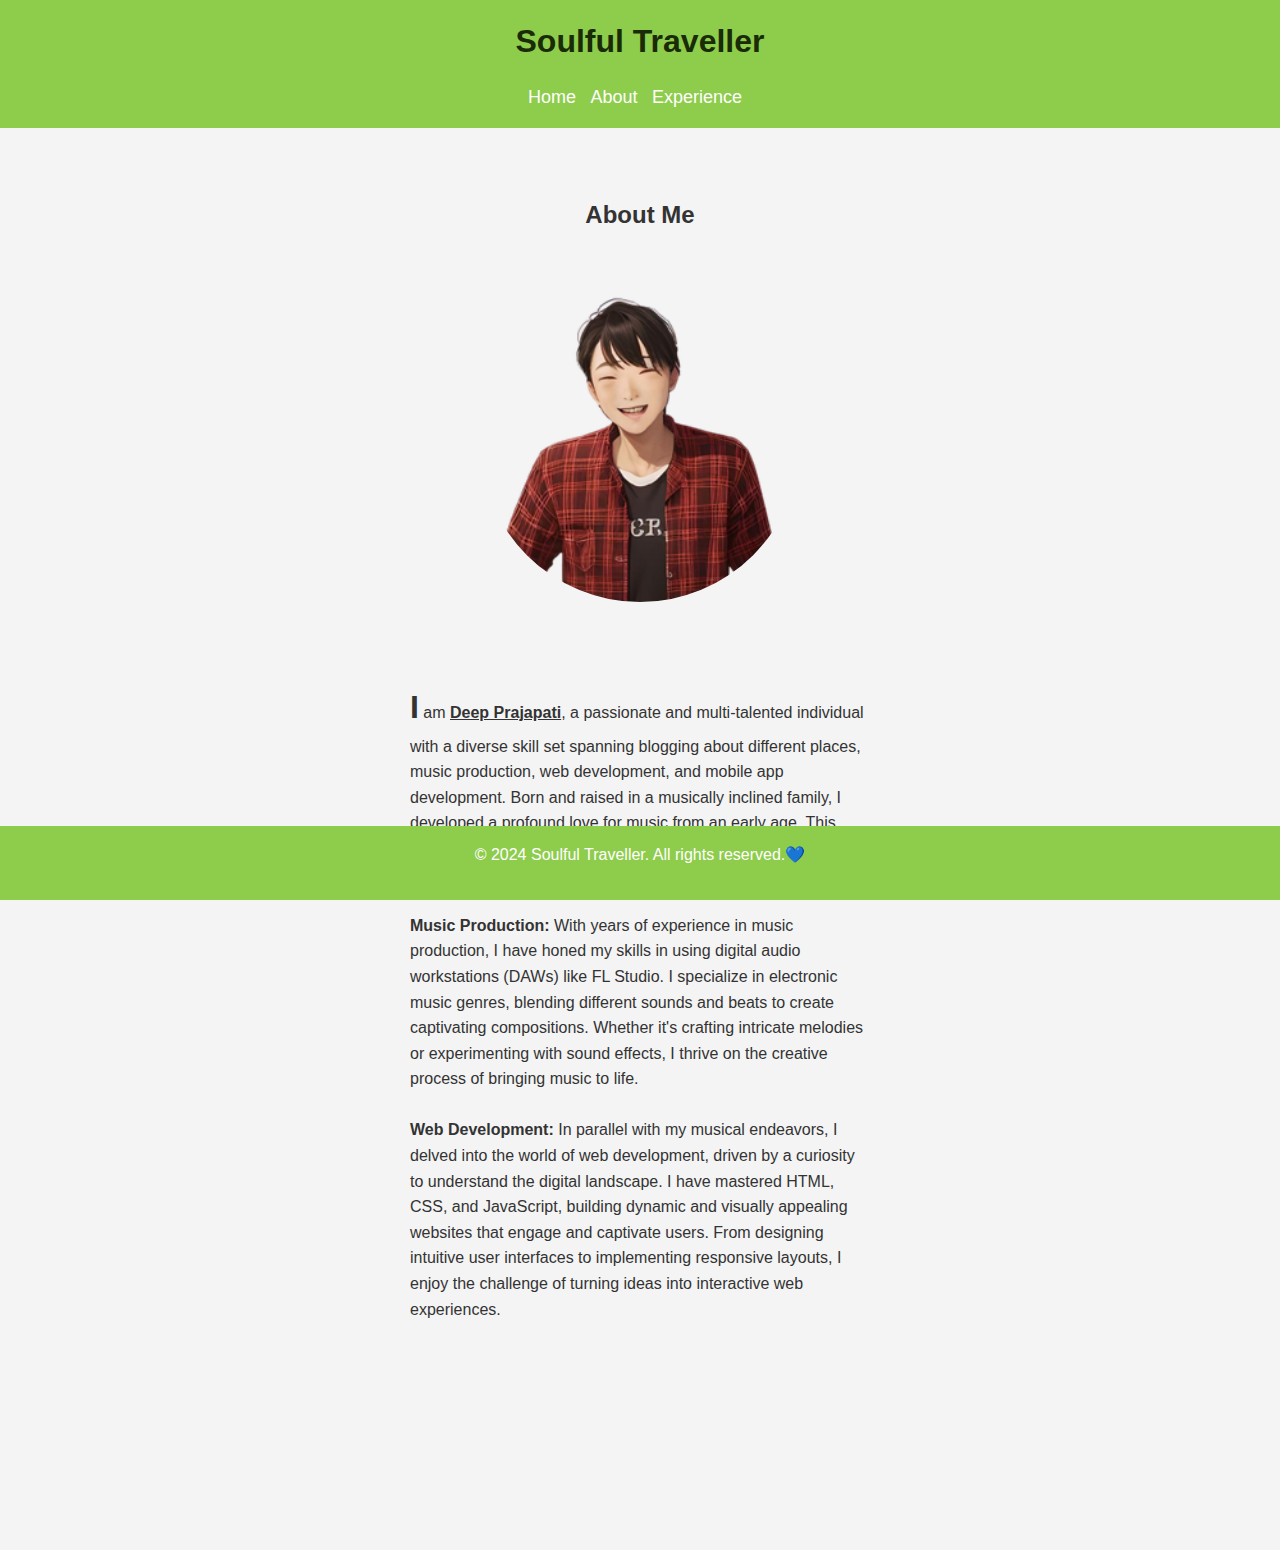
<file: about.html>
<!DOCTYPE html>
<html lang="en">
  <head>
    <meta charset="UTF-8" />
    <meta name="viewport" content="width=device-width, initial-scale=1.0" />
    <title>Soulful Traveller</title>
    <link rel="stylesheet" href="./about.css" />
  </head>
  <body>
    <header>
      <h1>Soulful Traveller</h1>
      <nav>
        <ul>
          <li><a href="index.html">Home</a></li>
          <li><a href="about.html">About</a></li>
          <li><a href="./experience.html">Experience</a></li>
        </ul>
      </nav>
    </header>
    <main>
      <h2>About Me</h2>
      <img src="./deep.png" alt="Profile Picture" />
      <p>
        <span class="aye">I</span> am <span class="name">Deep Prajapati</span>,
        a passionate and multi-talented individual with a diverse skill set
        spanning blogging about different places, music production, web
        development, and mobile app development. Born and raised in a musically
        inclined family, I developed a profound love for music from an early
        age. This passion led me to explore various facets of music production,
        from composing melodies to mixing tracks.
        <br />
        <br />
        <span>Music Production:</span> With years of experience in music
        production, I have honed my skills in using digital audio workstations
        (DAWs) like FL Studio. I specialize in electronic music genres, blending
        different sounds and beats to create captivating compositions. Whether
        it's crafting intricate melodies or experimenting with sound effects, I
        thrive on the creative process of bringing music to life.
        <br />
        <br />
        <span>Web Development:</span> In parallel with my musical endeavors, I
        delved into the world of web development, driven by a curiosity to
        understand the digital landscape. I have mastered HTML, CSS, and
        JavaScript, building dynamic and visually appealing websites that engage
        and captivate users. From designing intuitive user interfaces to
        implementing responsive layouts, I enjoy the challenge of turning ideas
        into interactive web experiences.
      </p>
    </main>
    <footer>
      <p>&copy; 2024 Soulful Traveller. All rights reserved.💙</p>
    </footer>
  </body>
</html>
</file>
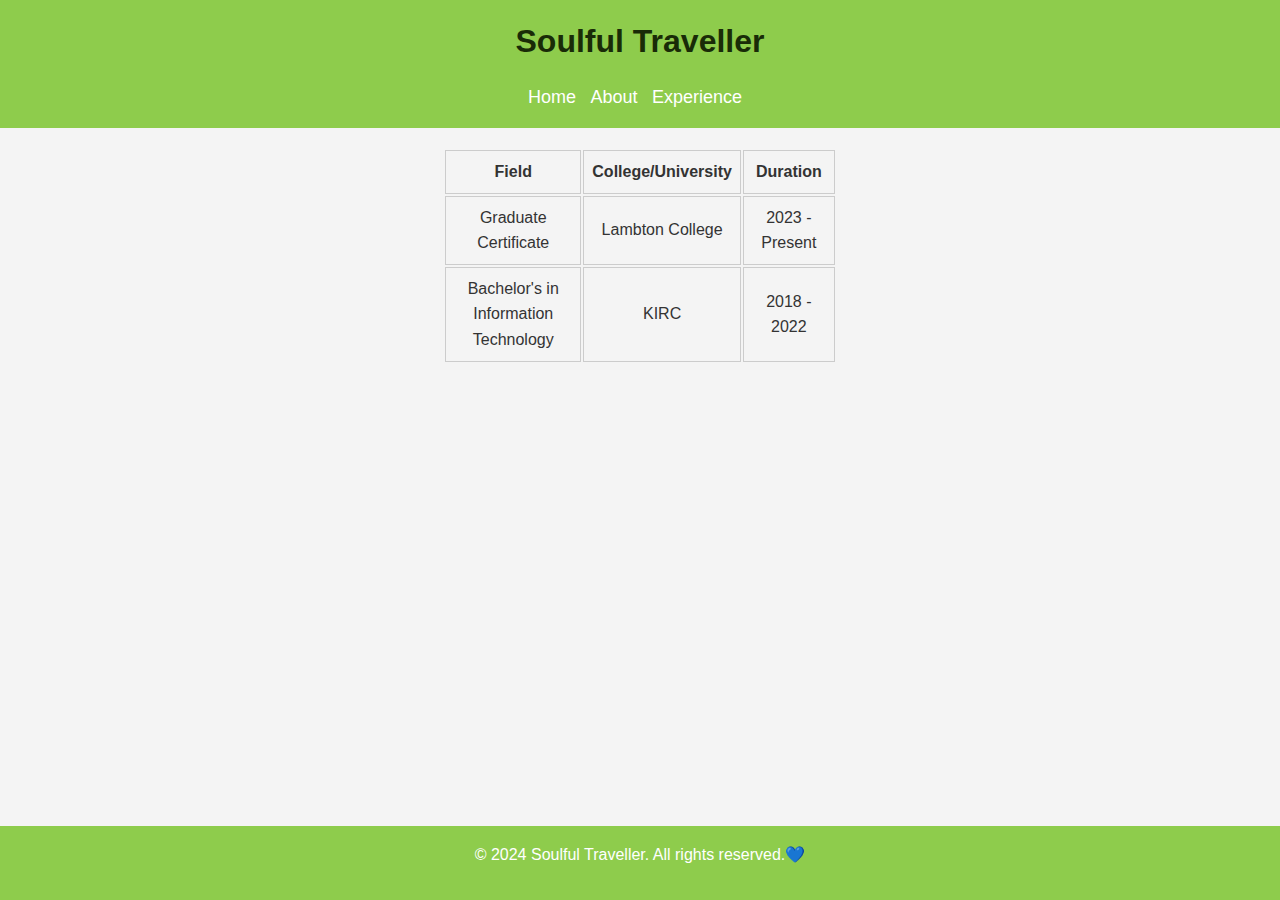
<file: experience.html>
<!DOCTYPE html>
<html lang="en">
  <head>
    <meta charset="UTF-8" />
    <meta name="viewport" content="width=device-width, initial-scale=1.0" />
    <title>Soulful Traveller</title>
    <link rel="stylesheet" href="./experience.css" />
  </head>
  <body>
    <header>
      <h1>Soulful Traveller</h1>
      <nav>
        <ul>
          <li><a href="index.html">Home</a></li>
          <li><a href="about.html">About</a></li>
          <li><a href="./experience.html">Experience</a></li>
        </ul>
      </nav>
    </header>

    <main>
      <!-- <h2>My Experience</h2> -->
      <table class="table-container">
        <tr>
          <th>Field</th>
          <th>College/University</th>
          <th>Duration</th>
        </tr>
        <tr>
          <td>Graduate Certificate</td>
          <td>Lambton College</td>
          <td>2023 - Present</td>
        </tr>

        <tr>
          <td>Bachelor's in Information Technology</td>
          <td>KIRC</td>
          <td>2018 - 2022</td>
        </tr>
      </table>
    </main>
    <footer>
      <p>&copy; 2024 Soulful Traveller. All rights reserved.💙</p>
    </footer>
  </body>
</html>
</file>
<file: about.css>
* {
  margin: 0;
  padding: 0;
  box-sizing: border-box;
}

/* Global Styles */
body {
  font-family: Arial, sans-serif;
  line-height: 1.6;
  background-color: #f4f4f4;
  color: #333;
}

.name {
  font-weight: bolder;
  text-decoration: underline;
}

.aye {
  font-size: 2em;
}

span {
  font-weight: bold;
}

main p {
  max-width: 50%;
  margin: 5em auto;
}

main {
  max-width: 75%;
  margin: 0 auto 8em auto;
  /* display: flex; */
}

header {
  background-color: #8ecc4c;
  color: #fff;
  padding: 1rem;
  text-align: center;
}

nav ul {
  list-style-type: none;
}

nav ul li {
  display: inline;
  margin-right: 10px;
}

nav ul li a {
  color: #fff;
  text-decoration: none;
}

a {
  font-size: large;
}

.content-wrapper {
  max-width: 70%;
  display: flex;
  flex-direction: column;
  justify-content: center;
}

.desc-wrapper {
  width: auto;
}

.desc-wrapper p {
  width: 110%;
}

.desc-wrapper p span {
  font-weight: bolder;
  font-size: larger;
}

img {
  display: flex;
  justify-content: center;
  margin: 0 auto;
  width: 20em;
  height: 20em;
  object-fit: cover;
  margin-bottom: 2em;
  border-radius: 100%;
}

main {
  padding: 20px;
}

footer {
  background-color: #8ecc4c;
  color: #fff;
  text-align: center;
  padding: 1rem;
  position: fixed;
  bottom: 0;
  width: 100%;
}

.welcome {
  max-width: 80%;
  font-size: 2em;
  color: #192b07;
  font-weight: 800;
  margin-top: 1em;
}

h1 {
  color: #192b07;
}

h2 {
  text-align: center;
  margin: 2em 0;
}

h1,
h3 {
  margin-bottom: 1rem;
}

p {
  margin-bottom: 1rem;
}

/* Section Styles */
section {
  margin-bottom: 2rem;
}

/* Additional styles for this page */
.content {
  width: 100%;
  display: flex;
}

.main-content {
  flex: 2;
  padding-right: 20px;
}

.sidebar {
  flex: 1;
  padding: 20px;
}

.sidebar ul {
  list-style-type: none;
  padding: 0;
}

.sidebar li {
  margin-bottom: 10px;
}

.sidebar li a {
  text-decoration: none;
  color: #333;
}

header nav {
  margin-top: 10px;
}

@media only screen and (max-width: 1024px) {
  main p {
    max-width: 100%;
  }
}

@media only screen and (max-width: 768px) {
  main p {
    max-width: 90%;
  }
}

@media only screen and (max-width: 480px) {
  img {
    width: 15em;
    object-fit: contain;
  }

  h2 {
    margin: 0.5em auto;
  }
}
</file>
<file: experience.css>
* {
  margin: 0;
  padding: 0;
  box-sizing: border-box;
}

/* Global Styles */
body {
  font-family: Arial, sans-serif;
  line-height: 1.6;
  background-color: #f4f4f4;
  color: #333;
}

main {
  max-width: 80%;
  margin: 0 auto 8em auto;
  display: flex;
  flex-direction: column;
}

.table-container {
  max-width: 40%;
  margin: 0 auto;
}

table th,
table td {
  border: 1px solid #ccc;
  padding: 8px;
  text-align: center;
}

header {
  background-color: #8ecc4c;
  color: #fff;
  padding: 1rem;
  text-align: center;
}

nav ul {
  list-style-type: none;
}

nav ul li {
  display: inline;
  margin-right: 10px;
}

nav ul li a {
  color: #fff;
  text-decoration: none;
}

a {
  font-size: large;
}

.content-wrapper {
  max-width: 70%;
  display: flex;
  flex-direction: column;
  justify-content: center;
}

.desc-wrapper {
  width: auto;
}

.desc-wrapper p {
  width: 110%;
}

.desc-wrapper p span {
  font-weight: bolder;
  font-size: larger;
}

img {
  width: 50em;
  margin: 3em auto;
  object-fit: contain;
}

main {
  padding: 20px;
}

footer {
  background-color: #8ecc4c;
  color: #fff;
  text-align: center;
  padding: 1rem;
  position: fixed;
  bottom: 0;
  width: 100%;
}

.welcome {
  max-width: 80%;
  font-size: 2em;
  color: #192b07;
  font-weight: 800;
  margin-top: 1em;
}

h1 {
  color: #192b07;
}

h1,
h2,
h3 {
  margin-bottom: 1rem;
}

p {
  margin-bottom: 1rem;
}

/* Section Styles */
section {
  margin-bottom: 2rem;
}

/* Additional styles for this page */
.content {
  width: 100%;
  display: flex;
}

.main-content {
  flex: 2;
  padding-right: 20px;
}

.sidebar {
  flex: 1;
  /* background-color: #f0f0f0; */
  padding: 20px;
}

.sidebar ul {
  list-style-type: none;
  padding: 0;
}

.sidebar li {
  margin-bottom: 10px;
}

.sidebar li a {
  text-decoration: none;
  color: #333;
}

/* Navigation bar styles */
header nav {
  margin-top: 10px;
}
</file>
